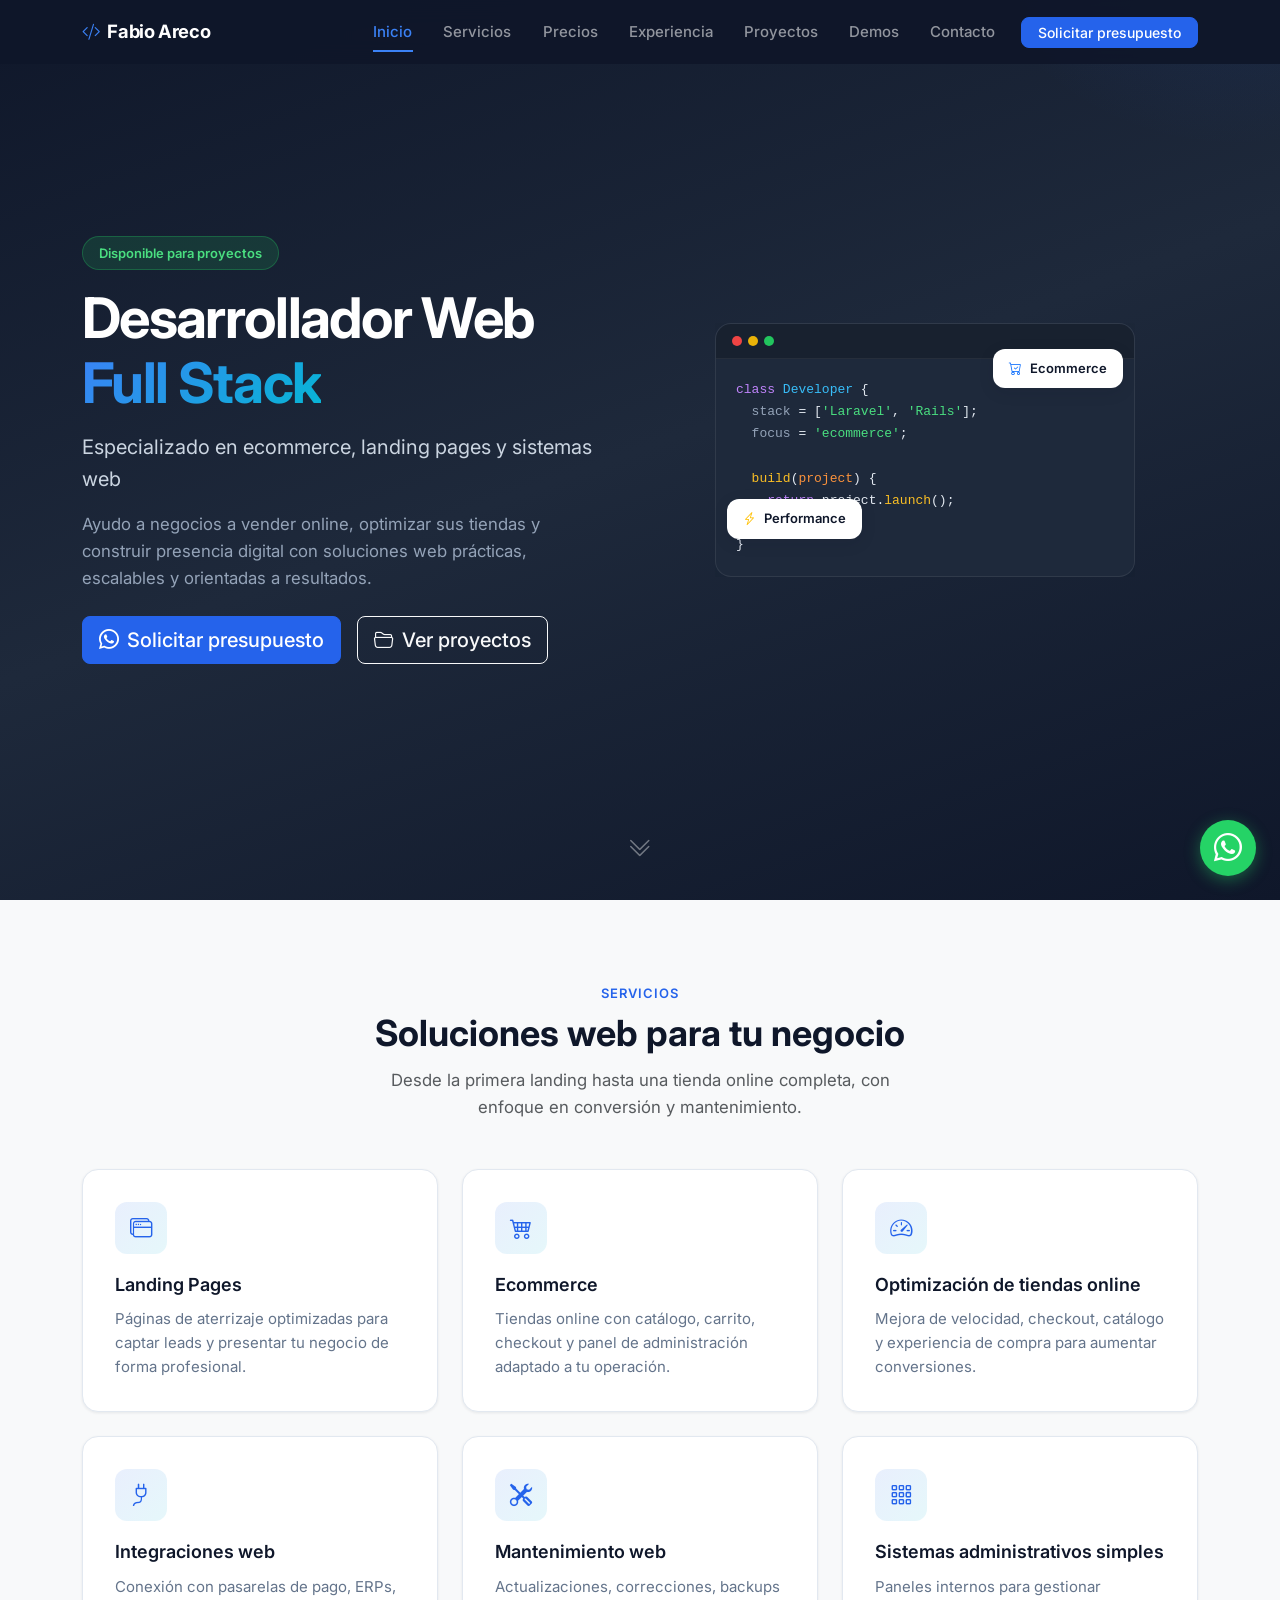
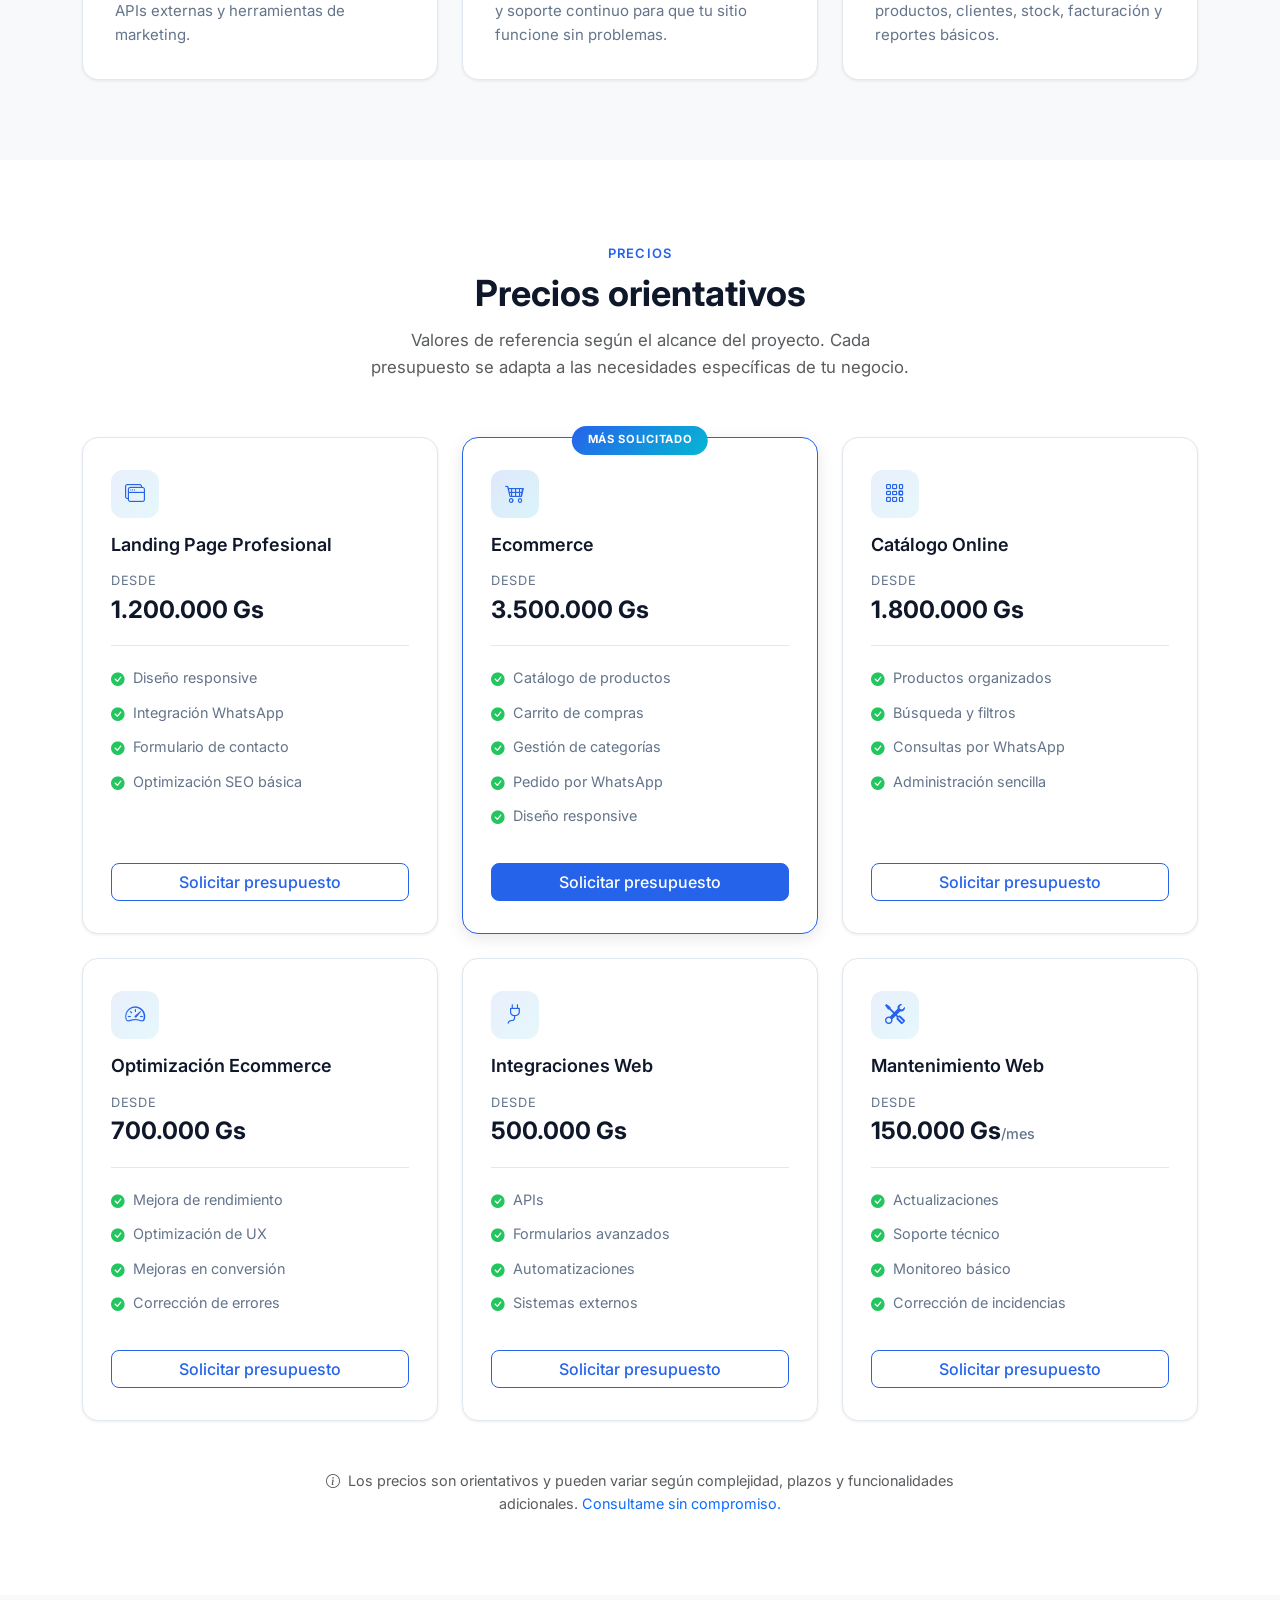
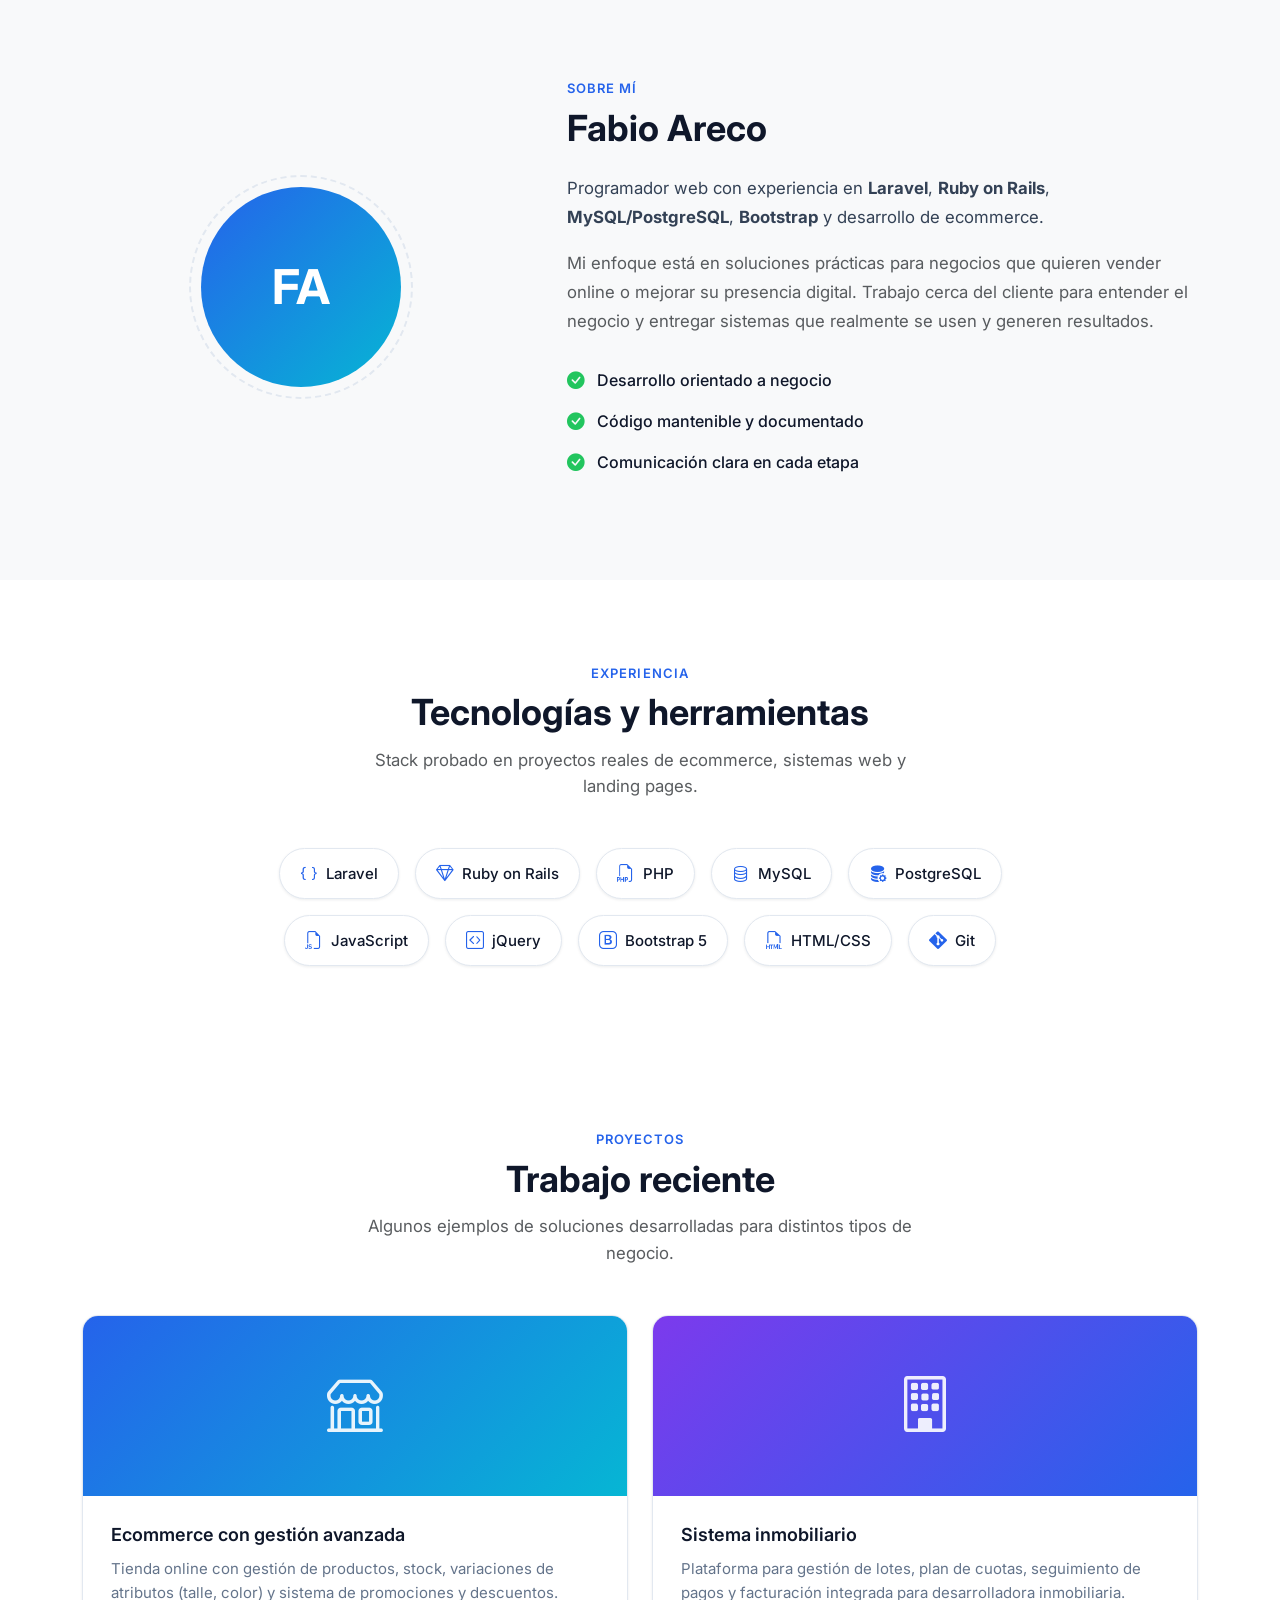
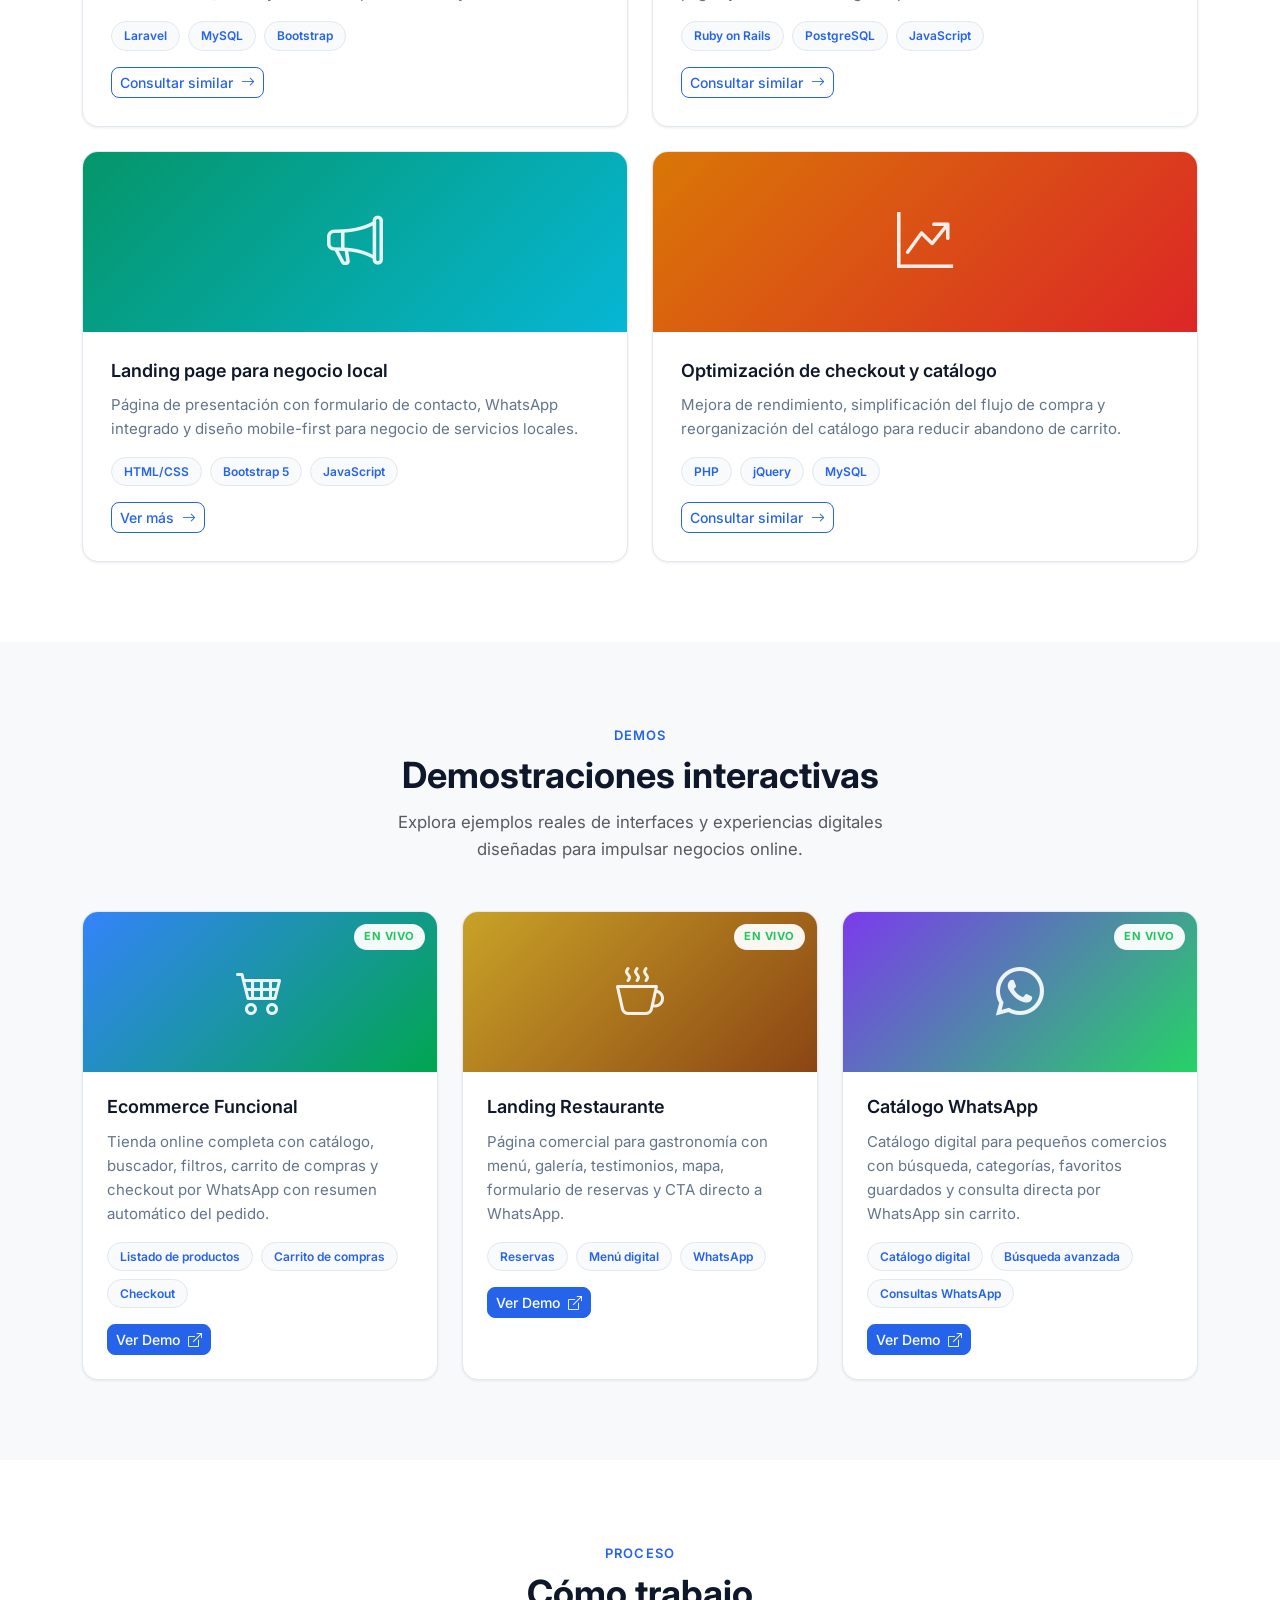
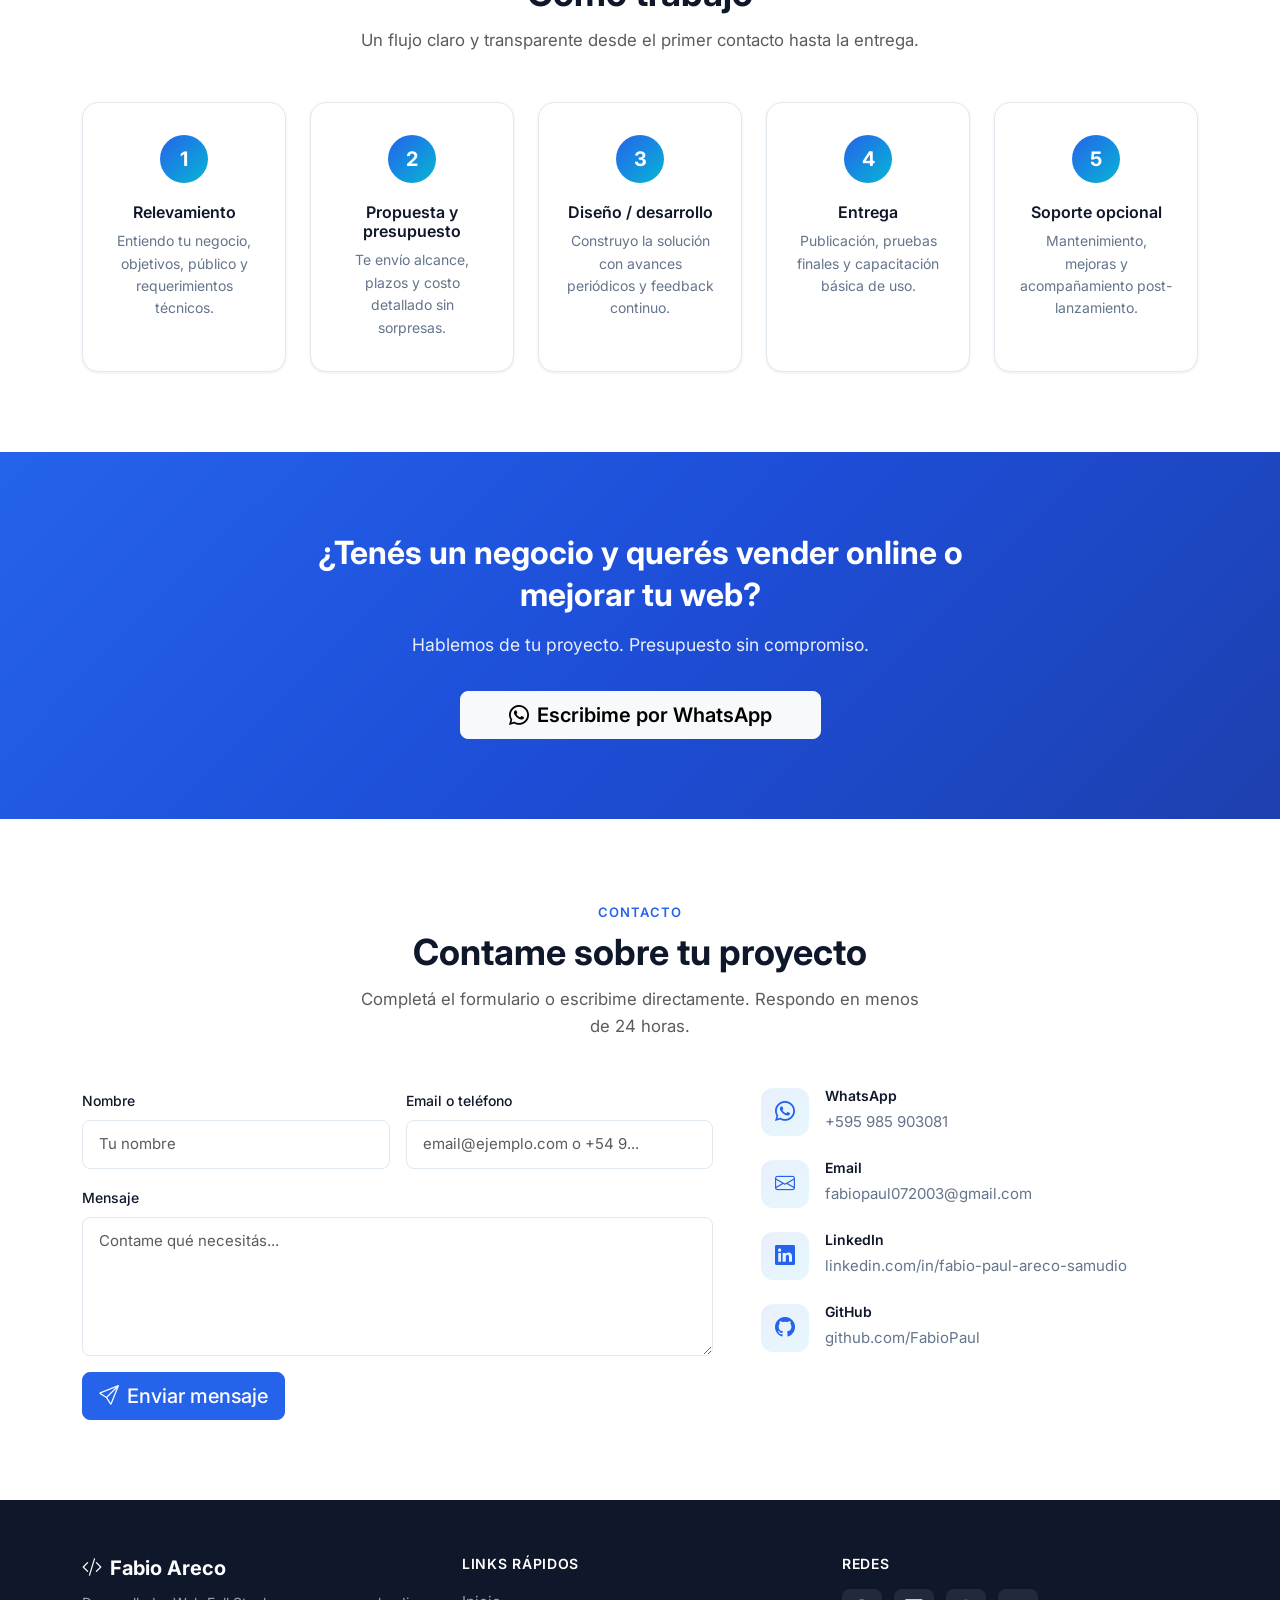
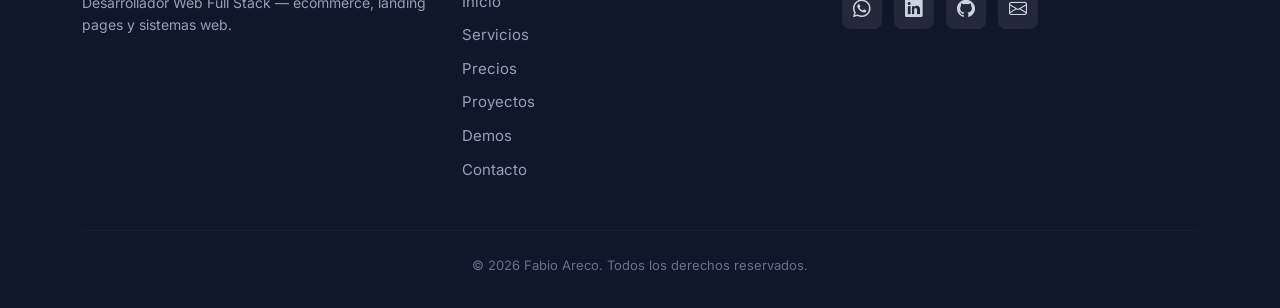
<file: index.html>
<!DOCTYPE html>
<html lang="es">
<head>
  <meta charset="UTF-8">
  <meta name="viewport" content="width=device-width, initial-scale=1.0">
  <meta name="description" content="Fabio Areco — Desarrollador Web Full Stack especializado en ecommerce, landing pages y sistemas web.">
  <title>Fabio Areco | Desarrollador Web Full Stack</title>

  <!-- Bootstrap 5 -->
  <link href="https://cdn.jsdelivr.net/npm/bootstrap@5.3.3/dist/css/bootstrap.min.css" rel="stylesheet">
  <!-- Bootstrap Icons -->
  <link href="https://cdn.jsdelivr.net/npm/bootstrap-icons@1.11.3/font/bootstrap-icons.min.css" rel="stylesheet">
  <!-- Google Fonts -->
  <link href="https://fonts.googleapis.com/css2?family=Inter:wght@400;500;600;700&display=swap" rel="stylesheet">
  <!-- Estilos personalizados -->
  <link href="css/style.css" rel="stylesheet">
</head>
<body>

  <!-- ========== NAVBAR ========== -->
  <nav class="navbar navbar-expand-lg navbar-dark fixed-top" id="mainNavbar">
    <div class="container">
      <a class="navbar-brand fw-bold" href="#inicio">
        <span class="brand-icon"><i class="bi bi-code-slash"></i></span>
        Fabio Areco
      </a>

      <button class="navbar-toggler border-0" type="button" data-bs-toggle="collapse" data-bs-target="#navbarNav"
              aria-controls="navbarNav" aria-expanded="false" aria-label="Abrir menú">
        <span class="navbar-toggler-icon"></span>
      </button>

      <div class="collapse navbar-collapse" id="navbarNav">
        <ul class="navbar-nav ms-auto align-items-lg-center gap-lg-1">
          <li class="nav-item"><a class="nav-link" href="#inicio">Inicio</a></li>
          <li class="nav-item"><a class="nav-link" href="#servicios">Servicios</a></li>
          <li class="nav-item"><a class="nav-link" href="#precios">Precios</a></li>
          <li class="nav-item"><a class="nav-link" href="#experiencia">Experiencia</a></li>
          <li class="nav-item"><a class="nav-link" href="#proyectos">Proyectos</a></li>
          <li class="nav-item"><a class="nav-link" href="#demos">Demos</a></li>
          <li class="nav-item"><a class="nav-link" href="#contacto">Contacto</a></li>
          <li class="nav-item ms-lg-2">
            <a class="btn btn-primary btn-sm px-3" href="#contacto">Solicitar presupuesto</a>
          </li>
        </ul>
      </div>
    </div>
  </nav>

  <!-- ========== HERO ========== -->
  <section id="inicio" class="hero-section">
    <div class="container">
      <div class="row align-items-center min-vh-100 py-5">
        <div class="col-lg-6 order-2 order-lg-1">
          <span class="hero-badge">Disponible para proyectos</span>
          <h1 class="hero-title display-4 fw-bold mt-3">
            Desarrollador Web<br>
            <span class="text-gradient">Full Stack</span>
          </h1>
          <p class="hero-subtitle lead">
            Especializado en ecommerce, landing pages y sistemas web
          </p>
          <p class="hero-text text-muted">
            Ayudo a negocios a vender online, optimizar sus tiendas y construir presencia digital
            con soluciones web prácticas, escalables y orientadas a resultados.
          </p>
          <div class="d-flex flex-wrap gap-3 mt-4">
            <a href="https://wa.me/595985903081?text=Hola%20Fabio%2C%20quiero%20solicitar%20un%20presupuesto"
               class="btn btn-primary btn-lg" target="_blank" rel="noopener noreferrer">
              <i class="bi bi-whatsapp me-2"></i>Solicitar presupuesto
            </a>
            <a href="#proyectos" class="btn btn-outline-light btn-lg">
              <i class="bi bi-folder2-open me-2"></i>Ver proyectos
            </a>
          </div>
        </div>
        <div class="col-lg-6 order-1 order-lg-2 text-center mb-4 mb-lg-0">
          <div class="hero-illustration">
            <div class="hero-code-block">
              <div class="code-header">
                <span class="dot dot-red"></span>
                <span class="dot dot-yellow"></span>
                <span class="dot dot-green"></span>
              </div>
              <pre class="code-content"><code><span class="code-keyword">class</span> <span class="code-class">Developer</span> {
  <span class="code-prop">stack</span> = [<span class="code-string">'Laravel'</span>, <span class="code-string">'Rails'</span>];
  <span class="code-prop">focus</span> = <span class="code-string">'ecommerce'</span>;

  <span class="code-fn">build</span>(<span class="code-param">project</span>) {
    <span class="code-keyword">return</span> project.<span class="code-fn">launch</span>();
  }
}</code></pre>
            </div>
            <div class="hero-float-card hero-float-card-1">
              <i class="bi bi-cart-check text-primary"></i>
              <span>Ecommerce</span>
            </div>
            <div class="hero-float-card hero-float-card-2">
              <i class="bi bi-lightning-charge text-warning"></i>
              <span>Performance</span>
            </div>
          </div>
        </div>
      </div>
    </div>
    <div class="hero-scroll">
      <a href="#servicios" aria-label="Ir a servicios">
        <i class="bi bi-chevron-double-down"></i>
      </a>
    </div>
  </section>

  <!-- ========== SERVICIOS ========== -->
  <section id="servicios" class="section-padding bg-light">
    <div class="container">
      <div class="section-header text-center mb-5">
        <span class="section-label">Servicios</span>
        <h2 class="section-title">Soluciones web para tu negocio</h2>
        <p class="section-desc text-muted mx-auto">
          Desde la primera landing hasta una tienda online completa, con enfoque en conversión y mantenimiento.
        </p>
      </div>

      <div class="row g-4">
        <div class="col-md-6 col-lg-4">
          <div class="service-card h-100">
            <div class="service-icon"><i class="bi bi-window-stack"></i></div>
            <h3>Landing Pages</h3>
            <p>Páginas de aterrizaje optimizadas para captar leads y presentar tu negocio de forma profesional.</p>
          </div>
        </div>
        <div class="col-md-6 col-lg-4">
          <div class="service-card h-100">
            <div class="service-icon"><i class="bi bi-cart4"></i></div>
            <h3>Ecommerce</h3>
            <p>Tiendas online con catálogo, carrito, checkout y panel de administración adaptado a tu operación.</p>
          </div>
        </div>
        <div class="col-md-6 col-lg-4">
          <div class="service-card h-100">
            <div class="service-icon"><i class="bi bi-speedometer2"></i></div>
            <h3>Optimización de tiendas online</h3>
            <p>Mejora de velocidad, checkout, catálogo y experiencia de compra para aumentar conversiones.</p>
          </div>
        </div>
        <div class="col-md-6 col-lg-4">
          <div class="service-card h-100">
            <div class="service-icon"><i class="bi bi-plug"></i></div>
            <h3>Integraciones web</h3>
            <p>Conexión con pasarelas de pago, ERPs, APIs externas y herramientas de marketing.</p>
          </div>
        </div>
        <div class="col-md-6 col-lg-4">
          <div class="service-card h-100">
            <div class="service-icon"><i class="bi bi-tools"></i></div>
            <h3>Mantenimiento web</h3>
            <p>Actualizaciones, correcciones, backups y soporte continuo para que tu sitio funcione sin problemas.</p>
          </div>
        </div>
        <div class="col-md-6 col-lg-4">
          <div class="service-card h-100">
            <div class="service-icon"><i class="bi bi-grid-3x3-gap"></i></div>
            <h3>Sistemas administrativos simples</h3>
            <p>Paneles internos para gestionar productos, clientes, stock, facturación y reportes básicos.</p>
          </div>
        </div>
      </div>
    </div>
  </section>

  <!-- ========== PRECIOS ========== -->
  <section id="precios" class="section-padding">
    <div class="container">
      <div class="section-header text-center mb-5">
        <span class="section-label">Precios</span>
        <h2 class="section-title">Precios orientativos</h2>
        <p class="section-desc text-muted mx-auto">
          Valores de referencia según el alcance del proyecto. Cada presupuesto se adapta
          a las necesidades específicas de tu negocio.
        </p>
      </div>

      <div class="row g-4 pt-2">
        <div class="col-md-6 col-lg-4">
          <article class="pricing-card h-100">
            <div class="pricing-icon"><i class="bi bi-window-stack"></i></div>
            <h3>Landing Page Profesional</h3>
            <div class="pricing-amount">
              <span class="pricing-from">Desde</span>
              <span class="pricing-value">1.200.000 Gs</span>
            </div>
            <ul class="pricing-features">
              <li><i class="bi bi-check-circle-fill"></i> Diseño responsive</li>
              <li><i class="bi bi-check-circle-fill"></i> Integración WhatsApp</li>
              <li><i class="bi bi-check-circle-fill"></i> Formulario de contacto</li>
              <li><i class="bi bi-check-circle-fill"></i> Optimización SEO básica</li>
            </ul>
            <a href="#contacto" class="btn btn-outline-primary w-100">Solicitar presupuesto</a>
          </article>
        </div>

        <div class="col-md-6 col-lg-4">
          <article class="pricing-card pricing-card-featured h-100">
            <span class="pricing-badge">Más solicitado</span>
            <div class="pricing-icon"><i class="bi bi-cart4"></i></div>
            <h3>Ecommerce</h3>
            <div class="pricing-amount">
              <span class="pricing-from">Desde</span>
              <span class="pricing-value">3.500.000 Gs</span>
            </div>
            <ul class="pricing-features">
              <li><i class="bi bi-check-circle-fill"></i> Catálogo de productos</li>
              <li><i class="bi bi-check-circle-fill"></i> Carrito de compras</li>
              <li><i class="bi bi-check-circle-fill"></i> Gestión de categorías</li>
              <li><i class="bi bi-check-circle-fill"></i> Pedido por WhatsApp</li>
              <li><i class="bi bi-check-circle-fill"></i> Diseño responsive</li>
            </ul>
            <a href="#contacto" class="btn btn-primary w-100">Solicitar presupuesto</a>
          </article>
        </div>

        <div class="col-md-6 col-lg-4">
          <article class="pricing-card h-100">
            <div class="pricing-icon"><i class="bi bi-grid-3x3-gap"></i></div>
            <h3>Catálogo Online</h3>
            <div class="pricing-amount">
              <span class="pricing-from">Desde</span>
              <span class="pricing-value">1.800.000 Gs</span>
            </div>
            <ul class="pricing-features">
              <li><i class="bi bi-check-circle-fill"></i> Productos organizados</li>
              <li><i class="bi bi-check-circle-fill"></i> Búsqueda y filtros</li>
              <li><i class="bi bi-check-circle-fill"></i> Consultas por WhatsApp</li>
              <li><i class="bi bi-check-circle-fill"></i> Administración sencilla</li>
            </ul>
            <a href="#contacto" class="btn btn-outline-primary w-100">Solicitar presupuesto</a>
          </article>
        </div>

        <div class="col-md-6 col-lg-4">
          <article class="pricing-card h-100">
            <div class="pricing-icon"><i class="bi bi-speedometer2"></i></div>
            <h3>Optimización Ecommerce</h3>
            <div class="pricing-amount">
              <span class="pricing-from">Desde</span>
              <span class="pricing-value">700.000 Gs</span>
            </div>
            <ul class="pricing-features">
              <li><i class="bi bi-check-circle-fill"></i> Mejora de rendimiento</li>
              <li><i class="bi bi-check-circle-fill"></i> Optimización de UX</li>
              <li><i class="bi bi-check-circle-fill"></i> Mejoras en conversión</li>
              <li><i class="bi bi-check-circle-fill"></i> Corrección de errores</li>
            </ul>
            <a href="#contacto" class="btn btn-outline-primary w-100">Solicitar presupuesto</a>
          </article>
        </div>

        <div class="col-md-6 col-lg-4">
          <article class="pricing-card h-100">
            <div class="pricing-icon"><i class="bi bi-plug"></i></div>
            <h3>Integraciones Web</h3>
            <div class="pricing-amount">
              <span class="pricing-from">Desde</span>
              <span class="pricing-value">500.000 Gs</span>
            </div>
            <ul class="pricing-features">
              <li><i class="bi bi-check-circle-fill"></i> APIs</li>
              <li><i class="bi bi-check-circle-fill"></i> Formularios avanzados</li>
              <li><i class="bi bi-check-circle-fill"></i> Automatizaciones</li>
              <li><i class="bi bi-check-circle-fill"></i> Sistemas externos</li>
            </ul>
            <a href="#contacto" class="btn btn-outline-primary w-100">Solicitar presupuesto</a>
          </article>
        </div>

        <div class="col-md-6 col-lg-4">
          <article class="pricing-card h-100">
            <div class="pricing-icon"><i class="bi bi-tools"></i></div>
            <h3>Mantenimiento Web</h3>
            <div class="pricing-amount">
              <span class="pricing-from">Desde</span>
              <span class="pricing-value">150.000 Gs<span class="pricing-period">/mes</span></span>
            </div>
            <ul class="pricing-features">
              <li><i class="bi bi-check-circle-fill"></i> Actualizaciones</li>
              <li><i class="bi bi-check-circle-fill"></i> Soporte técnico</li>
              <li><i class="bi bi-check-circle-fill"></i> Monitoreo básico</li>
              <li><i class="bi bi-check-circle-fill"></i> Corrección de incidencias</li>
            </ul>
            <a href="#contacto" class="btn btn-outline-primary w-100">Solicitar presupuesto</a>
          </article>
        </div>
      </div>

      <p class="pricing-note text-center text-muted mt-5 mb-0">
        <i class="bi bi-info-circle me-1"></i>
        Los precios son orientativos y pueden variar según complejidad, plazos y funcionalidades adicionales.
        <a href="#contacto" class="text-decoration-none">Consultame sin compromiso.</a>
      </p>
    </div>
  </section>

  <!-- ========== SOBRE MÍ ========== -->
  <section id="sobre-mi" class="section-padding bg-light">
    <div class="container">
      <div class="row align-items-center g-5">
        <div class="col-lg-5 text-center">
          <div class="about-avatar">
            <div class="avatar-circle">
              <span>FA</span>
            </div>
            <div class="avatar-ring"></div>
          </div>
        </div>
        <div class="col-lg-7">
          <span class="section-label">Sobre mí</span>
          <h2 class="section-title mb-4">Fabio Areco</h2>
          <p class="about-text">
            Programador web con experiencia en <strong>Laravel</strong>, <strong>Ruby on Rails</strong>,
            <strong>MySQL/PostgreSQL</strong>, <strong>Bootstrap</strong> y desarrollo de ecommerce.
          </p>
          <p class="about-text text-muted">
            Mi enfoque está en soluciones prácticas para negocios que quieren vender online o mejorar
            su presencia digital. Trabajo cerca del cliente para entender el negocio y entregar
            sistemas que realmente se usen y generen resultados.
          </p>
          <ul class="about-list list-unstyled mt-4">
            <li><i class="bi bi-check-circle-fill"></i> Desarrollo orientado a negocio</li>
            <li><i class="bi bi-check-circle-fill"></i> Código mantenible y documentado</li>
            <li><i class="bi bi-check-circle-fill"></i> Comunicación clara en cada etapa</li>
          </ul>
        </div>
      </div>
    </div>
  </section>

  <!-- ========== EXPERIENCIA / HABILIDADES ========== -->
  <section id="experiencia" class="section-padding">
    <div class="container">
      <div class="section-header text-center mb-5">
        <span class="section-label">Experiencia</span>
        <h2 class="section-title">Tecnologías y herramientas</h2>
        <p class="section-desc text-muted mx-auto">
          Stack probado en proyectos reales de ecommerce, sistemas web y landing pages.
        </p>
      </div>

      <div class="skills-grid">
        <div class="skill-badge"><i class="bi bi-braces"></i> Laravel</div>
        <div class="skill-badge"><i class="bi bi-gem"></i> Ruby on Rails</div>
        <div class="skill-badge"><i class="bi bi-filetype-php"></i> PHP</div>
        <div class="skill-badge"><i class="bi bi-database"></i> MySQL</div>
        <div class="skill-badge"><i class="bi bi-database-fill-gear"></i> PostgreSQL</div>
        <div class="skill-badge"><i class="bi bi-filetype-js"></i> JavaScript</div>
        <div class="skill-badge"><i class="bi bi-code-square"></i> jQuery</div>
        <div class="skill-badge"><i class="bi bi-bootstrap"></i> Bootstrap 5</div>
        <div class="skill-badge"><i class="bi bi-filetype-html"></i> HTML/CSS</div>
        <div class="skill-badge"><i class="bi bi-git"></i> Git</div>
      </div>
    </div>
  </section>

  <!-- ========== PROYECTOS ========== -->
  <section id="proyectos" class="section-padding">
    <div class="container">
      <div class="section-header text-center mb-5">
        <span class="section-label">Proyectos</span>
        <h2 class="section-title">Trabajo reciente</h2>
        <p class="section-desc text-muted mx-auto">
          Algunos ejemplos de soluciones desarrolladas para distintos tipos de negocio.
        </p>
      </div>

      <div class="row g-4">
        <div class="col-md-6 col-lg-6">
          <article class="project-card h-100">
            <div class="project-image project-image-1">
              <i class="bi bi-shop"></i>
            </div>
            <div class="project-body">
              <h3>Ecommerce con gestión avanzada</h3>
              <p>
                Tienda online con gestión de productos, stock, variaciones de atributos
                (talle, color) y sistema de promociones y descuentos.
              </p>
              <div class="project-tags">
                <span>Laravel</span>
                <span>MySQL</span>
                <span>Bootstrap</span>
              </div>
              <a href="#contacto" class="btn btn-outline-primary btn-sm mt-3">
                Consultar similar <i class="bi bi-arrow-right ms-1"></i>
              </a>
            </div>
          </article>
        </div>

        <div class="col-md-6 col-lg-6">
          <article class="project-card h-100">
            <div class="project-image project-image-2">
              <i class="bi bi-building"></i>
            </div>
            <div class="project-body">
              <h3>Sistema inmobiliario</h3>
              <p>
                Plataforma para gestión de lotes, plan de cuotas, seguimiento de pagos
                y facturación integrada para desarrolladora inmobiliaria.
              </p>
              <div class="project-tags">
                <span>Ruby on Rails</span>
                <span>PostgreSQL</span>
                <span>JavaScript</span>
              </div>
              <a href="#contacto" class="btn btn-outline-primary btn-sm mt-3">
                Consultar similar <i class="bi bi-arrow-right ms-1"></i>
              </a>
            </div>
          </article>
        </div>

        <div class="col-md-6 col-lg-6">
          <article class="project-card h-100">
            <div class="project-image project-image-3">
              <i class="bi bi-megaphone"></i>
            </div>
            <div class="project-body">
              <h3>Landing page para negocio local</h3>
              <p>
                Página de presentación con formulario de contacto, WhatsApp integrado
                y diseño mobile-first para negocio de servicios locales.
              </p>
              <div class="project-tags">
                <span>HTML/CSS</span>
                <span>Bootstrap 5</span>
                <span>JavaScript</span>
              </div>
              <a href="#contacto" class="btn btn-outline-primary btn-sm mt-3">
                Ver más <i class="bi bi-arrow-right ms-1"></i>
              </a>
            </div>
          </article>
        </div>

        <div class="col-md-6 col-lg-6">
          <article class="project-card h-100">
            <div class="project-image project-image-4">
              <i class="bi bi-graph-up-arrow"></i>
            </div>
            <div class="project-body">
              <h3>Optimización de checkout y catálogo</h3>
              <p>
                Mejora de rendimiento, simplificación del flujo de compra y reorganización
                del catálogo para reducir abandono de carrito.
              </p>
              <div class="project-tags">
                <span>PHP</span>
                <span>jQuery</span>
                <span>MySQL</span>
              </div>
              <a href="#contacto" class="btn btn-outline-primary btn-sm mt-3">
                Consultar similar <i class="bi bi-arrow-right ms-1"></i>
              </a>
            </div>
          </article>
        </div>
      </div>
    </div>
  </section>

  <!-- ========== DEMOS ========== -->
  <section id="demos" class="section-padding bg-light">
    <div class="container">
      <div class="section-header text-center mb-5">
        <span class="section-label">Demos</span>
        <h2 class="section-title">Demostraciones interactivas</h2>
        <p class="section-desc text-muted mx-auto">
          Explora ejemplos reales de interfaces y experiencias digitales diseñadas para impulsar negocios online.
        </p>
      </div>

      <div class="row g-4">
        <div class="col-md-6 col-lg-4">
          <article class="demo-card h-100">
            <div class="demo-card-preview demo-preview-ecommerce">
              <i class="bi bi-cart4"></i>
              <span class="demo-live-badge">En vivo</span>
            </div>
            <div class="demo-card-body">
              <h3>Ecommerce Funcional</h3>
              <p>
                Tienda online completa con catálogo, buscador, filtros, carrito de compras
                y checkout por WhatsApp con resumen automático del pedido.
              </p>
              <div class="project-tags">
                <span>Listado de productos</span>
                <span>Carrito de compras</span>
                <span>Checkout</span>
              </div>
              <a href="demos/ecommerce/index.html" class="btn btn-primary btn-sm mt-3" target="_blank" rel="noopener noreferrer">
                Ver Demo <i class="bi bi-box-arrow-up-right ms-1"></i>
              </a>
            </div>
          </article>
        </div>

        <div class="col-md-6 col-lg-4">
          <article class="demo-card h-100">
            <div class="demo-card-preview demo-preview-restaurant">
              <i class="bi bi-cup-hot"></i>
              <span class="demo-live-badge">En vivo</span>
            </div>
            <div class="demo-card-body">
              <h3>Landing Restaurante</h3>
              <p>
                Página comercial para gastronomía con menú, galería, testimonios,
                mapa, formulario de reservas y CTA directo a WhatsApp.
              </p>
              <div class="project-tags">
                <span>Reservas</span>
                <span>Menú digital</span>
                <span>WhatsApp</span>
              </div>
              <a href="demos/landing-restaurant/index.html" class="btn btn-primary btn-sm mt-3" target="_blank" rel="noopener noreferrer">
                Ver Demo <i class="bi bi-box-arrow-up-right ms-1"></i>
              </a>
            </div>
          </article>
        </div>

        <div class="col-md-6 col-lg-4">
          <article class="demo-card h-100">
            <div class="demo-card-preview demo-preview-catalog">
              <i class="bi bi-whatsapp"></i>
              <span class="demo-live-badge">En vivo</span>
            </div>
            <div class="demo-card-body">
              <h3>Catálogo WhatsApp</h3>
              <p>
                Catálogo digital para pequeños comercios con búsqueda, categorías,
                favoritos guardados y consulta directa por WhatsApp sin carrito.
              </p>
              <div class="project-tags">
                <span>Catálogo digital</span>
                <span>Búsqueda avanzada</span>
                <span>Consultas WhatsApp</span>
              </div>
              <a href="demos/catalogo-whatsapp/index.html" class="btn btn-primary btn-sm mt-3" target="_blank" rel="noopener noreferrer">
                Ver Demo <i class="bi bi-box-arrow-up-right ms-1"></i>
              </a>
            </div>
          </article>
        </div>
      </div>
    </div>
  </section>

  <!-- ========== PROCESO DE TRABAJO ========== -->
  <section id="proceso" class="section-padding">
    <div class="container">
      <div class="section-header text-center mb-5">
        <span class="section-label">Proceso</span>
        <h2 class="section-title">Cómo trabajo</h2>
        <p class="section-desc text-muted mx-auto">
          Un flujo claro y transparente desde el primer contacto hasta la entrega.
        </p>
      </div>

      <div class="process-timeline">
        <div class="process-step">
          <div class="process-number">1</div>
          <h3>Relevamiento</h3>
          <p>Entiendo tu negocio, objetivos, público y requerimientos técnicos.</p>
        </div>
        <div class="process-step">
          <div class="process-number">2</div>
          <h3>Propuesta y presupuesto</h3>
          <p>Te envío alcance, plazos y costo detallado sin sorpresas.</p>
        </div>
        <div class="process-step">
          <div class="process-number">3</div>
          <h3>Diseño / desarrollo</h3>
          <p>Construyo la solución con avances periódicos y feedback continuo.</p>
        </div>
        <div class="process-step">
          <div class="process-number">4</div>
          <h3>Entrega</h3>
          <p>Publicación, pruebas finales y capacitación básica de uso.</p>
        </div>
        <div class="process-step">
          <div class="process-number">5</div>
          <h3>Soporte opcional</h3>
          <p>Mantenimiento, mejoras y acompañamiento post-lanzamiento.</p>
        </div>
      </div>
    </div>
  </section>

  <!-- ========== CTA ========== -->
  <section id="cta" class="cta-section">
    <div class="container text-center">
      <h2 class="cta-title">¿Tenés un negocio y querés vender online o mejorar tu web?</h2>
      <p class="cta-text">Hablemos de tu proyecto. Presupuesto sin compromiso.</p>
      <a href="https://wa.me/595985903081?text=Hola%20Fabio%2C%20tengo%20un%20negocio%20y%20quiero%20mejorar%20mi%20web"
         class="btn btn-light btn-lg px-5" target="_blank" rel="noopener noreferrer">
        <i class="bi bi-whatsapp me-2"></i>Escribime por WhatsApp
      </a>
    </div>
  </section>

  <!-- ========== CONTACTO ========== -->
  <section id="contacto" class="section-padding">
    <div class="container">
      <div class="section-header text-center mb-5">
        <span class="section-label">Contacto</span>
        <h2 class="section-title">Contame sobre tu proyecto</h2>
        <p class="section-desc text-muted mx-auto">
          Completá el formulario o escribime directamente. Respondo en menos de 24 horas.
        </p>
      </div>

      <div class="row g-5">
        <div class="col-lg-7">
          <form id="contactForm" class="contact-form" novalidate>
            <div class="row g-3">
              <div class="col-md-6">
                <label for="nombre" class="form-label">Nombre</label>
                <input type="text" class="form-control" id="nombre" name="nombre" placeholder="Tu nombre" required>
              </div>
              <div class="col-md-6">
                <label for="contacto" class="form-label">Email o teléfono</label>
                <input type="text" class="form-control" id="contactoInput" name="contacto"
                       placeholder="email@ejemplo.com o +54 9..." required>
              </div>
              <div class="col-12">
                <label for="mensaje" class="form-label">Mensaje</label>
                <textarea class="form-control" id="mensaje" name="mensaje" rows="5"
                          placeholder="Contame qué necesitás..." required></textarea>
              </div>
              <div class="col-12">
                <button type="submit" class="btn btn-primary btn-lg">
                  <i class="bi bi-send me-2"></i>Enviar mensaje
                </button>
              </div>
            </div>
          </form>
        </div>

        <div class="col-lg-5">
          <div class="contact-info">
            <div class="contact-item">
              <div class="contact-icon"><i class="bi bi-whatsapp"></i></div>
              <div>
                <h4>WhatsApp</h4>
                <a href="https://wa.me/595985903081" target="_blank" rel="noopener noreferrer">
                  +595 985 903081
                </a>
              </div>
            </div>
            <div class="contact-item">
              <div class="contact-icon"><i class="bi bi-envelope"></i></div>
              <div>
                <h4>Email</h4>
                <a href="mailto:fabiopaul072003@gmail.com">fabiopaul072003@gmail.com</a>
              </div>
            </div>
            <div class="contact-item">
              <div class="contact-icon"><i class="bi bi-linkedin"></i></div>
              <div>
                <h4>LinkedIn</h4>
                <a href="https://www.linkedin.com/in/fabio-paul-areco-samudio-617040228/" target="_blank" rel="noopener noreferrer">
                  linkedin.com/in/fabio-paul-areco-samudio
                </a>
              </div>
            </div>
            <div class="contact-item">
              <div class="contact-icon"><i class="bi bi-github"></i></div>
              <div>
                <h4>GitHub</h4>
                <a href="https://github.com/FabioPaul" target="_blank" rel="noopener noreferrer">
                  github.com/FabioPaul
                </a>
              </div>
            </div>
          </div>
        </div>
      </div>
    </div>
  </section>

  <!-- ========== FOOTER ========== -->
  <footer class="site-footer">
    <div class="container">
      <div class="row g-4">
        <div class="col-md-4">
          <h5 class="footer-brand">
            <i class="bi bi-code-slash me-2"></i>Fabio Areco
          </h5>
          <p class="footer-text">
            Desarrollador Web Full Stack — ecommerce, landing pages y sistemas web.
          </p>
        </div>
        <div class="col-md-4">
          <h6 class="footer-heading">Links rápidos</h6>
          <ul class="footer-links list-unstyled">
            <li><a href="#inicio">Inicio</a></li>
            <li><a href="#servicios">Servicios</a></li>
            <li><a href="#precios">Precios</a></li>
            <li><a href="#proyectos">Proyectos</a></li>
            <li><a href="#demos">Demos</a></li>
            <li><a href="#contacto">Contacto</a></li>
          </ul>
        </div>
        <div class="col-md-4">
          <h6 class="footer-heading">Redes</h6>
          <div class="footer-social">
            <a href="https://wa.me/595985903081" target="_blank" rel="noopener noreferrer" aria-label="WhatsApp">
              <i class="bi bi-whatsapp"></i>
            </a>
            <a href="https://www.linkedin.com/in/fabio-paul-areco-samudio-617040228/" target="_blank" rel="noopener noreferrer" aria-label="LinkedIn">
              <i class="bi bi-linkedin"></i>
            </a>
            <a href="https://github.com/FabioPaul" target="_blank" rel="noopener noreferrer" aria-label="GitHub">
              <i class="bi bi-github"></i>
            </a>
            <a href="mailto:fabiopaul072003@gmail.com" aria-label="Email">
              <i class="bi bi-envelope"></i>
            </a>
          </div>
        </div>
      </div>
      <hr class="footer-divider">
      <p class="footer-copy text-center mb-0">
        &copy; <span id="currentYear"></span> Fabio Areco. Todos los derechos reservados.
      </p>
    </div>
  </footer>

  <!-- Botón flotante WhatsApp -->
  <a href="https://wa.me/595985903081?text=Hola%20Fabio%2C%20quiero%20consultarte%20por%20un%20proyecto"
     class="whatsapp-float" target="_blank" rel="noopener noreferrer" aria-label="Contactar por WhatsApp">
    <i class="bi bi-whatsapp"></i>
  </a>

  <!-- Bootstrap JS -->
  <script src="https://cdn.jsdelivr.net/npm/bootstrap@5.3.3/dist/js/bootstrap.bundle.min.js"></script>
  <!-- JS personalizado -->
  <script src="js/main.js"></script>
</body>
</html>
</file>
<file: css/style.css>
/* =============================================
   Portfolio Fabio Areco — Estilos personalizados
   ============================================= */

/* --- Variables CSS --- */
:root {
  --color-primary: #2563eb;
  --color-primary-dark: #1d4ed8;
  --color-primary-light: #3b82f6;
  --color-secondary: #0f172a;
  --color-accent: #06b6d4;
  --color-success: #22c55e;
  --color-text: #334155;
  --color-text-muted: #64748b;
  --color-bg: #ffffff;
  --color-bg-light: #f8fafc;
  --color-bg-dark: #0f172a;
  --color-border: #e2e8f0;
  --shadow-sm: 0 1px 3px rgba(15, 23, 42, 0.08);
  --shadow-md: 0 4px 16px rgba(15, 23, 42, 0.1);
  --shadow-lg: 0 10px 40px rgba(15, 23, 42, 0.12);
  --radius-sm: 8px;
  --radius-md: 12px;
  --radius-lg: 16px;
  --radius-xl: 24px;
  --transition: 0.3s ease;
  --font-main: 'Inter', system-ui, -apple-system, sans-serif;
}

/* --- Reset y base --- */
*,
*::before,
*::after {
  box-sizing: border-box;
}

html {
  scroll-behavior: smooth;
  overflow-x: clip;
  max-width: 100%;
}

body {
  font-family: var(--font-main);
  color: var(--color-text);
  background-color: var(--color-bg);
  line-height: 1.6;
  overflow-x: clip;
  max-width: 100%;
}

/* --- Utilidades --- */
.section-padding {
  padding: 5rem 0;
}

.section-label {
  display: inline-block;
  font-size: 0.8125rem;
  font-weight: 600;
  text-transform: uppercase;
  letter-spacing: 0.08em;
  color: var(--color-primary);
  margin-bottom: 0.5rem;
}

.section-title {
  font-size: clamp(1.75rem, 4vw, 2.25rem);
  font-weight: 700;
  color: var(--color-secondary);
  margin-bottom: 0.75rem;
}

.section-desc {
  max-width: 560px;
  font-size: 1.05rem;
}

.text-gradient {
  background: linear-gradient(135deg, var(--color-primary-light), var(--color-accent));
  -webkit-background-clip: text;
  -webkit-text-fill-color: transparent;
  background-clip: text;
}

/* --- Botones Bootstrap override --- */
.btn-primary {
  background-color: var(--color-primary);
  border-color: var(--color-primary);
  border-radius: var(--radius-sm);
  font-weight: 500;
  transition: transform var(--transition), box-shadow var(--transition), background-color var(--transition);
}

.btn-primary:hover,
.btn-primary:focus {
  background-color: var(--color-primary-dark);
  border-color: var(--color-primary-dark);
  transform: translateY(-2px);
  box-shadow: 0 6px 20px rgba(37, 99, 235, 0.35);
}

.btn-outline-primary {
  color: var(--color-primary);
  border-color: var(--color-primary);
  border-radius: var(--radius-sm);
  font-weight: 500;
  transition: all var(--transition);
}

.btn-outline-primary:hover {
  background-color: var(--color-primary);
  border-color: var(--color-primary);
  transform: translateY(-2px);
}

.btn-outline-light {
  border-radius: var(--radius-sm);
  font-weight: 500;
  transition: all var(--transition);
}

.btn-outline-light:hover {
  transform: translateY(-2px);
}

/* --- Navbar --- */
#mainNavbar {
  background: rgba(15, 23, 42, 0.95);
  backdrop-filter: blur(12px);
  -webkit-backdrop-filter: blur(12px);
  padding: 0.75rem 0;
  transition: box-shadow var(--transition), padding var(--transition);
}

#mainNavbar.scrolled {
  box-shadow: var(--shadow-md);
  padding: 0.5rem 0;
}

.navbar-brand {
  font-size: 1.15rem;
  letter-spacing: -0.02em;
}

.brand-icon {
  color: var(--color-primary-light);
  margin-right: 0.25rem;
}

.nav-link {
  font-size: 0.9375rem;
  font-weight: 500;
  padding: 0.5rem 0.85rem !important;
  transition: color var(--transition);
  position: relative;
}

.nav-link::after {
  content: '';
  position: absolute;
  bottom: 0;
  left: 50%;
  width: 0;
  height: 2px;
  background: var(--color-primary-light);
  transition: width var(--transition), left var(--transition);
}

.nav-link:hover::after,
.nav-link.active::after {
  width: 60%;
  left: 20%;
}

.nav-link:hover,
.nav-link.active {
  color: var(--color-primary-light) !important;
}

/* --- Hero --- */
.hero-section {
  background: linear-gradient(160deg, var(--color-bg-dark) 0%, #1e293b 50%, #0f172a 100%);
  color: #fff;
  position: relative;
  overflow: hidden;
  width: 100%;
}

.hero-section .container {
  overflow-x: clip;
}

.hero-section::before {
  content: '';
  position: absolute;
  top: -50%;
  right: -20%;
  width: 600px;
  height: 600px;
  background: radial-gradient(circle, rgba(37, 99, 235, 0.15) 0%, transparent 70%);
  pointer-events: none;
}

.hero-badge {
  display: inline-block;
  background: rgba(34, 197, 94, 0.15);
  color: #4ade80;
  font-size: 0.8125rem;
  font-weight: 600;
  padding: 0.35rem 1rem;
  border-radius: 50px;
  border: 1px solid rgba(34, 197, 94, 0.3);
}

.hero-title {
  line-height: 1.15;
  letter-spacing: -0.03em;
}

.hero-subtitle {
  color: #cbd5e1;
  font-weight: 400;
  margin-top: 1rem;
}

.hero-text {
  font-size: 1.05rem;
  max-width: 520px;
  color: #94a3b8 !important;
}

/* Ilustración del hero */
.hero-illustration {
  position: relative;
  max-width: 420px;
  width: 100%;
  margin: 0 auto;
  overflow: hidden;
}

.hero-code-block {
  background: #1e293b;
  border-radius: var(--radius-lg);
  border: 1px solid rgba(255, 255, 255, 0.08);
  box-shadow: var(--shadow-lg);
  overflow: hidden;
  text-align: left;
}

.code-header {
  display: flex;
  gap: 6px;
  padding: 12px 16px;
  background: rgba(0, 0, 0, 0.2);
  border-bottom: 1px solid rgba(255, 255, 255, 0.06);
}

.dot {
  width: 10px;
  height: 10px;
  border-radius: 50%;
}

.dot-red { background: #ef4444; }
.dot-yellow { background: #eab308; }
.dot-green { background: #22c55e; }

.code-content {
  padding: 1.25rem;
  margin: 0;
  font-size: 0.8125rem;
  line-height: 1.7;
  color: #e2e8f0;
  overflow-x: auto;
  max-width: 100%;
  white-space: pre-wrap;
  word-break: break-word;
}

.code-keyword { color: #c084fc; }
.code-class { color: #38bdf8; }
.code-prop { color: #94a3b8; }
.code-string { color: #4ade80; }
.code-fn { color: #fbbf24; }
.code-param { color: #fb923c; }

.hero-float-card {
  position: absolute;
  background: #fff;
  color: var(--color-secondary);
  padding: 0.6rem 1rem;
  border-radius: var(--radius-md);
  box-shadow: var(--shadow-md);
  font-size: 0.8125rem;
  font-weight: 600;
  display: flex;
  align-items: center;
  gap: 0.5rem;
  animation: float 3s ease-in-out infinite;
}

.hero-float-card-1 {
  top: 10%;
  right: 0.75rem;
  animation-delay: 0s;
}

.hero-float-card-2 {
  bottom: 15%;
  left: 0.75rem;
  animation-delay: 1.5s;
}

@keyframes float {
  0%, 100% { transform: translateY(0); }
  50% { transform: translateY(-10px); }
}

.hero-scroll {
  position: absolute;
  bottom: 2rem;
  left: 50%;
  transform: translateX(-50%);
}

.hero-scroll a {
  color: rgba(255, 255, 255, 0.4);
  font-size: 1.5rem;
  transition: color var(--transition);
  animation: bounce 2s infinite;
}

.hero-scroll a:hover {
  color: #fff;
}

@keyframes bounce {
  0%, 100% { transform: translateY(0); }
  50% { transform: translateY(6px); }
}

/* --- Servicios --- */
.service-card {
  background: var(--color-bg);
  border: 1px solid var(--color-border);
  border-radius: var(--radius-lg);
  padding: 2rem;
  box-shadow: var(--shadow-sm);
  transition: transform var(--transition), box-shadow var(--transition);
}

.service-card:hover {
  transform: translateY(-6px);
  box-shadow: var(--shadow-lg);
}

.service-icon {
  width: 52px;
  height: 52px;
  display: flex;
  align-items: center;
  justify-content: center;
  background: linear-gradient(135deg, rgba(37, 99, 235, 0.1), rgba(6, 182, 212, 0.1));
  border-radius: var(--radius-md);
  font-size: 1.4rem;
  color: var(--color-primary);
  margin-bottom: 1.25rem;
}

.service-card h3 {
  font-size: 1.125rem;
  font-weight: 600;
  color: var(--color-secondary);
  margin-bottom: 0.75rem;
}

.service-card p {
  color: var(--color-text-muted);
  font-size: 0.9375rem;
  margin: 0;
}

/* --- Precios --- */
.pricing-card {
  position: relative;
  background: var(--color-bg);
  border: 1px solid var(--color-border);
  border-radius: var(--radius-lg);
  padding: 2rem 1.75rem;
  box-shadow: var(--shadow-sm);
  transition: transform var(--transition), box-shadow var(--transition);
  display: flex;
  flex-direction: column;
}

.pricing-card:hover {
  transform: translateY(-6px);
  box-shadow: var(--shadow-lg);
}

.pricing-card-featured {
  border-color: var(--color-primary);
  box-shadow: var(--shadow-md);
}

.pricing-badge {
  position: absolute;
  top: -12px;
  left: 50%;
  transform: translateX(-50%);
  background: linear-gradient(135deg, var(--color-primary), var(--color-accent));
  color: #fff;
  font-size: 0.7rem;
  font-weight: 700;
  text-transform: uppercase;
  letter-spacing: 0.06em;
  padding: 0.35rem 1rem;
  border-radius: 50px;
  white-space: nowrap;
}

.pricing-icon {
  width: 48px;
  height: 48px;
  display: flex;
  align-items: center;
  justify-content: center;
  background: linear-gradient(135deg, rgba(37, 99, 235, 0.1), rgba(6, 182, 212, 0.1));
  border-radius: var(--radius-md);
  font-size: 1.25rem;
  color: var(--color-primary);
  margin-bottom: 1rem;
}

.pricing-card h3 {
  font-size: 1.125rem;
  font-weight: 600;
  color: var(--color-secondary);
  margin-bottom: 1rem;
}

.pricing-amount {
  margin-bottom: 1.25rem;
  padding-bottom: 1.25rem;
  border-bottom: 1px solid var(--color-border);
}

.pricing-from {
  display: block;
  font-size: 0.8rem;
  color: var(--color-text-muted);
  text-transform: uppercase;
  letter-spacing: 0.05em;
  margin-bottom: 0.25rem;
}

.pricing-value {
  font-size: 1.5rem;
  font-weight: 700;
  color: var(--color-secondary);
  line-height: 1.2;
}

.pricing-period {
  font-size: 0.9rem;
  font-weight: 500;
  color: var(--color-text-muted);
}

.pricing-features {
  list-style: none;
  padding: 0;
  margin: 0 0 1.5rem;
  flex: 1;
}

.pricing-features li {
  display: flex;
  align-items: flex-start;
  gap: 0.5rem;
  font-size: 0.9rem;
  color: var(--color-text-muted);
  margin-bottom: 0.6rem;
}

.pricing-features li i {
  color: var(--color-success);
  font-size: 0.85rem;
  margin-top: 0.2rem;
  flex-shrink: 0;
}

.pricing-note {
  font-size: 0.9rem;
  max-width: 640px;
  margin-left: auto;
  margin-right: auto;
}

.pricing-card-featured .pricing-icon {
  background: linear-gradient(135deg, rgba(37, 99, 235, 0.15), rgba(6, 182, 212, 0.15));
}

/* --- Sobre mí --- */
.about-avatar {
  position: relative;
  display: inline-block;
}

.avatar-circle {
  width: 200px;
  height: 200px;
  border-radius: 50%;
  background: linear-gradient(135deg, var(--color-primary), var(--color-accent));
  display: flex;
  align-items: center;
  justify-content: center;
  font-size: 3rem;
  font-weight: 700;
  color: #fff;
  position: relative;
  z-index: 1;
}

.avatar-ring {
  position: absolute;
  inset: -12px;
  border: 2px dashed var(--color-border);
  border-radius: 50%;
  animation: spin 20s linear infinite;
}

@keyframes spin {
  to { transform: rotate(360deg); }
}

.about-text {
  font-size: 1.05rem;
  line-height: 1.75;
}

.about-list li {
  display: flex;
  align-items: center;
  gap: 0.75rem;
  padding: 0.4rem 0;
  font-weight: 500;
  color: var(--color-secondary);
}

.about-list li i {
  color: var(--color-success);
  font-size: 1.1rem;
}

/* --- Habilidades --- */
.skills-grid {
  display: flex;
  flex-wrap: wrap;
  justify-content: center;
  gap: 1rem;
  max-width: 800px;
  margin: 0 auto;
}

.skill-badge {
  display: inline-flex;
  align-items: center;
  gap: 0.5rem;
  background: var(--color-bg);
  border: 1px solid var(--color-border);
  border-radius: 50px;
  padding: 0.65rem 1.25rem;
  font-size: 0.9375rem;
  font-weight: 500;
  color: var(--color-secondary);
  box-shadow: var(--shadow-sm);
  transition: transform var(--transition), box-shadow var(--transition), border-color var(--transition);
  cursor: default;
}

.skill-badge:hover {
  transform: translateY(-3px);
  box-shadow: var(--shadow-md);
  border-color: var(--color-primary-light);
}

.skill-badge i {
  color: var(--color-primary);
  font-size: 1.1rem;
}

/* --- Proyectos --- */
.project-card {
  background: var(--color-bg);
  border: 1px solid var(--color-border);
  border-radius: var(--radius-lg);
  overflow: hidden;
  box-shadow: var(--shadow-sm);
  transition: transform var(--transition), box-shadow var(--transition);
}

.project-card:hover {
  transform: translateY(-6px);
  box-shadow: var(--shadow-lg);
}

.project-image {
  height: 180px;
  display: flex;
  align-items: center;
  justify-content: center;
  font-size: 3.5rem;
  color: rgba(255, 255, 255, 0.9);
}

.project-image-1 { background: linear-gradient(135deg, #2563eb, #06b6d4); }
.project-image-2 { background: linear-gradient(135deg, #7c3aed, #2563eb); }
.project-image-3 { background: linear-gradient(135deg, #059669, #06b6d4); }
.project-image-4 { background: linear-gradient(135deg, #d97706, #dc2626); }

.project-body {
  padding: 1.75rem;
}

.project-body h3 {
  font-size: 1.125rem;
  font-weight: 600;
  color: var(--color-secondary);
  margin-bottom: 0.75rem;
}

.project-body p {
  color: var(--color-text-muted);
  font-size: 0.9375rem;
  margin-bottom: 1rem;
}

.project-tags {
  display: flex;
  flex-wrap: wrap;
  gap: 0.5rem;
}

.project-tags span {
  background: var(--color-bg-light);
  color: var(--color-primary);
  font-size: 0.75rem;
  font-weight: 600;
  padding: 0.25rem 0.75rem;
  border-radius: 50px;
  border: 1px solid var(--color-border);
}

/* --- Demos --- */
.demo-card {
  background: var(--color-bg);
  border: 1px solid var(--color-border);
  border-radius: var(--radius-lg);
  overflow: hidden;
  box-shadow: var(--shadow-sm);
  transition: transform var(--transition), box-shadow var(--transition);
}

.demo-card:hover {
  transform: translateY(-6px);
  box-shadow: var(--shadow-lg);
}

.demo-card-preview {
  position: relative;
  height: 160px;
  display: flex;
  align-items: center;
  justify-content: center;
  font-size: 3rem;
  color: rgba(255, 255, 255, 0.9);
}

.demo-preview-ecommerce { background: linear-gradient(135deg, #3483fa, #00a650); }
.demo-preview-restaurant { background: linear-gradient(135deg, #c9a227, #8b4513); }
.demo-preview-catalog { background: linear-gradient(135deg, #7c3aed, #25d366); }

.demo-live-badge {
  position: absolute;
  top: 12px;
  right: 12px;
  background: rgba(255, 255, 255, 0.95);
  color: var(--color-success);
  font-size: 0.7rem;
  font-weight: 700;
  padding: 0.25rem 0.65rem;
  border-radius: 50px;
  text-transform: uppercase;
  letter-spacing: 0.04em;
}

.demo-card-body {
  padding: 1.5rem;
}

.demo-card-body h3 {
  font-size: 1.125rem;
  font-weight: 600;
  color: var(--color-secondary);
  margin-bottom: 0.75rem;
}

.demo-card-body p {
  color: var(--color-text-muted);
  font-size: 0.9375rem;
  margin-bottom: 1rem;
}

/* --- Proceso --- */
.process-timeline {
  display: grid;
  grid-template-columns: repeat(auto-fit, minmax(200px, 1fr));
  gap: 1.5rem;
  position: relative;
}

.process-step {
  background: var(--color-bg);
  border: 1px solid var(--color-border);
  border-radius: var(--radius-lg);
  padding: 2rem 1.5rem;
  text-align: center;
  box-shadow: var(--shadow-sm);
  transition: transform var(--transition), box-shadow var(--transition);
}

.process-step:hover {
  transform: translateY(-4px);
  box-shadow: var(--shadow-md);
}

.process-number {
  width: 48px;
  height: 48px;
  background: linear-gradient(135deg, var(--color-primary), var(--color-accent));
  color: #fff;
  font-size: 1.25rem;
  font-weight: 700;
  border-radius: 50%;
  display: flex;
  align-items: center;
  justify-content: center;
  margin: 0 auto 1.25rem;
}

.process-step h3 {
  font-size: 1rem;
  font-weight: 600;
  color: var(--color-secondary);
  margin-bottom: 0.5rem;
}

.process-step p {
  font-size: 0.875rem;
  color: var(--color-text-muted);
  margin: 0;
}

/* --- CTA --- */
.cta-section {
  background: linear-gradient(135deg, var(--color-primary) 0%, var(--color-primary-dark) 50%, #1e40af 100%);
  padding: 5rem 0;
  color: #fff;
}

.cta-title {
  font-size: clamp(1.5rem, 4vw, 2rem);
  font-weight: 700;
  max-width: 700px;
  margin: 0 auto 1rem;
  line-height: 1.3;
}

.cta-text {
  font-size: 1.1rem;
  opacity: 0.9;
  margin-bottom: 2rem;
}

.cta-section .btn-light {
  font-weight: 600;
  border-radius: var(--radius-sm);
  transition: transform var(--transition), box-shadow var(--transition);
}

.cta-section .btn-light:hover {
  transform: translateY(-3px);
  box-shadow: 0 8px 24px rgba(0, 0, 0, 0.2);
}

/* --- Contacto --- */
.contact-form .form-control {
  border: 1px solid var(--color-border);
  border-radius: var(--radius-sm);
  padding: 0.75rem 1rem;
  font-size: 0.9375rem;
  transition: border-color var(--transition), box-shadow var(--transition);
}

.contact-form .form-control:focus {
  border-color: var(--color-primary);
  box-shadow: 0 0 0 3px rgba(37, 99, 235, 0.15);
}

.contact-form .form-label {
  font-weight: 500;
  font-size: 0.875rem;
  color: var(--color-secondary);
}

.contact-info {
  display: flex;
  flex-direction: column;
  gap: 1.5rem;
}

.contact-item {
  display: flex;
  align-items: flex-start;
  gap: 1rem;
}

.contact-icon {
  width: 48px;
  height: 48px;
  min-width: 48px;
  background: linear-gradient(135deg, rgba(37, 99, 235, 0.1), rgba(6, 182, 212, 0.1));
  border-radius: var(--radius-md);
  display: flex;
  align-items: center;
  justify-content: center;
  font-size: 1.25rem;
  color: var(--color-primary);
}

.contact-item h4 {
  font-size: 0.875rem;
  font-weight: 600;
  color: var(--color-secondary);
  margin-bottom: 0.25rem;
}

.contact-item a {
  color: var(--color-text-muted);
  text-decoration: none;
  font-size: 0.9375rem;
  transition: color var(--transition);
}

.contact-item a:hover {
  color: var(--color-primary);
}

/* --- Footer --- */
.site-footer {
  background: var(--color-bg-dark);
  color: #94a3b8;
  padding: 3.5rem 0 2rem;
}

.footer-brand {
  color: #fff;
  font-weight: 700;
  margin-bottom: 0.75rem;
}

.footer-text {
  font-size: 0.875rem;
  line-height: 1.6;
}

.footer-heading {
  color: #fff;
  font-weight: 600;
  font-size: 0.875rem;
  text-transform: uppercase;
  letter-spacing: 0.05em;
  margin-bottom: 1rem;
}

.footer-links li {
  margin-bottom: 0.5rem;
}

.footer-links a {
  color: #94a3b8;
  text-decoration: none;
  font-size: 0.9375rem;
  transition: color var(--transition);
}

.footer-links a:hover {
  color: #fff;
}

.footer-social {
  display: flex;
  gap: 0.75rem;
}

.footer-social a {
  width: 40px;
  height: 40px;
  display: flex;
  align-items: center;
  justify-content: center;
  background: rgba(255, 255, 255, 0.08);
  border-radius: var(--radius-sm);
  color: #cbd5e1;
  font-size: 1.1rem;
  transition: background var(--transition), color var(--transition), transform var(--transition);
}

.footer-social a:hover {
  background: var(--color-primary);
  color: #fff;
  transform: translateY(-3px);
}

.footer-divider {
  border-color: rgba(255, 255, 255, 0.1);
  margin: 2rem 0 1.5rem;
}

.footer-copy {
  font-size: 0.8125rem;
  color: #64748b;
}

/* --- WhatsApp flotante --- */
.whatsapp-float {
  position: fixed;
  bottom: 24px;
  right: 24px;
  width: 56px;
  height: 56px;
  background: #25d366;
  color: #fff;
  border-radius: 50%;
  display: flex;
  align-items: center;
  justify-content: center;
  font-size: 1.75rem;
  box-shadow: 0 4px 16px rgba(37, 211, 102, 0.4);
  z-index: 1050;
  transition: transform var(--transition), box-shadow var(--transition);
  text-decoration: none;
}

.whatsapp-float:hover {
  color: #fff;
  transform: scale(1.1);
  box-shadow: 0 6px 24px rgba(37, 211, 102, 0.5);
}

/* --- Animaciones de entrada --- */
.fade-in {
  opacity: 0;
  transform: translateY(24px);
  transition: opacity 0.6s ease, transform 0.6s ease;
}

.fade-in.visible {
  opacity: 1;
  transform: translateY(0);
}

/* --- Responsive --- */
@media (max-width: 991.98px) {
  .navbar-collapse {
    background: rgba(15, 23, 42, 0.98);
    padding: 1rem;
    border-radius: var(--radius-md);
    margin-top: 0.5rem;
  }

  .nav-link::after {
    display: none;
  }
}

@media (max-width: 767.98px) {
  .section-padding {
    padding: 3.5rem 0;
  }

  .hero-section::before {
    top: 0;
    right: 0;
    width: 100%;
    height: 100%;
  }

  .hero-section .min-vh-100 {
    min-height: auto !important;
    padding-top: 6rem !important;
    padding-bottom: 4rem !important;
  }

  .hero-illustration {
    padding: 0 0.25rem;
  }

  .hero-float-card {
    font-size: 0.75rem;
    padding: 0.45rem 0.75rem;
  }

  .hero-float-card-1 {
    top: 6%;
    right: 0.5rem;
  }

  .hero-float-card-2 {
    bottom: 8%;
    left: 0.5rem;
  }

  .code-content {
    font-size: 0.6875rem;
    padding: 1rem;
  }

  .hero-scroll {
    display: none;
  }

  .process-timeline {
    grid-template-columns: 1fr;
  }

  .whatsapp-float {
    bottom: 16px;
    right: 16px;
    width: 50px;
    height: 50px;
    font-size: 1.5rem;
  }
}

@media (max-width: 575.98px) {
  .hero-title {
    font-size: 2rem;
  }

  .service-card,
  .project-body {
    padding: 1.5rem;
  }
}
</file>
